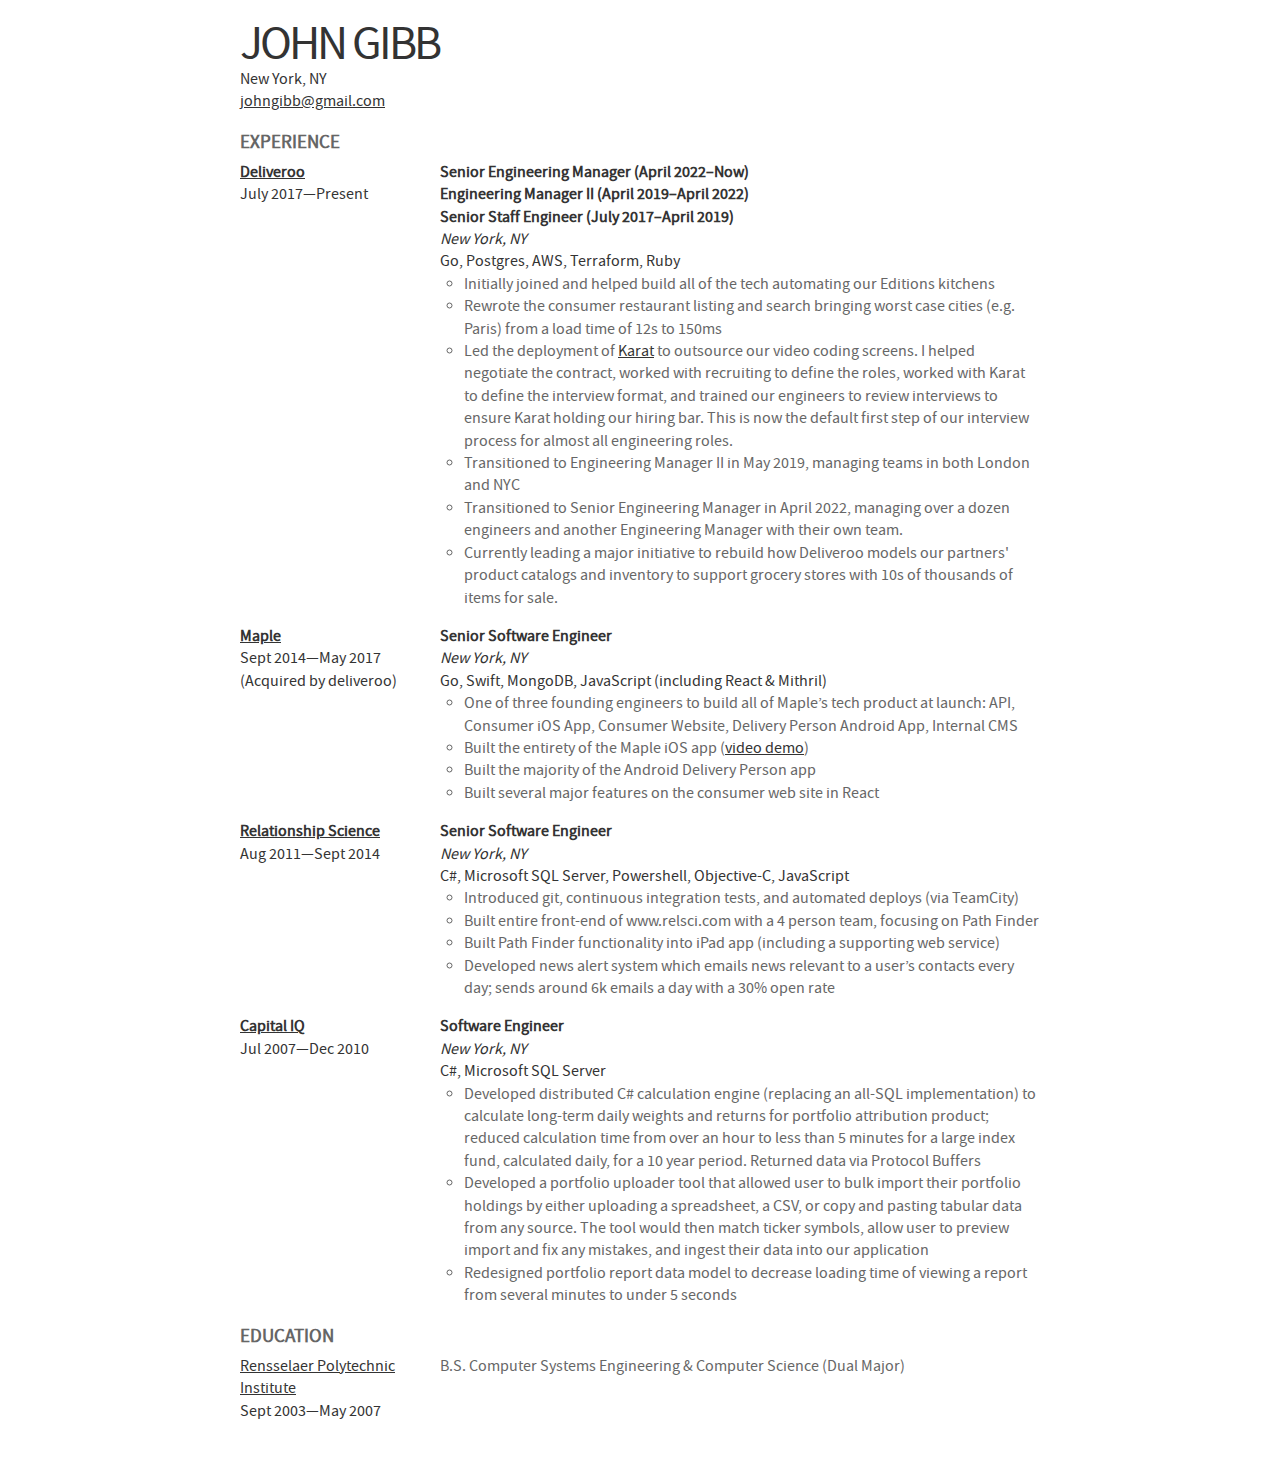
<file: resume.html>
<!DOCTYPE html>
<html>
  <head>
    <meta charset="UTF-8" />
    <meta name="viewport" content="width=device-width, initial-scale=1.0">
    <title>John Gibb, Senior Engineering Manager in New York, NY</title>
    <link rel="stylesheet" href="css/reset.css" type="text/css" />
    <link rel="stylesheet" href="css/fonts.css" type="text/css" />
    <link rel="stylesheet" href="css/main.css" type="text/css" />
    <link rel="stylesheet" href="css/resume.css" type="text/css" />
  </head>
  <body>
    <div id="about">
      <h1>John Gibb</h1>
      <ul>
        <li>New York, NY</li>
        <li><a href="mailto:johngibb@gmail.com">johngibb@gmail.com</a></li>
      </ul>
    </div>
    <div id="experience">
      <h2>Experience</h2>
      <ul class="history">
      <li>
        <div class="row">
          <div class="left">
            <div class="organization">
              <a href="https://deliveroo.co.uk">Deliveroo</a>
            </div>
            <div class="tenure">July 2017—Present</div>
          </div>
          <div class="right">
            <div class="role">
              <ul class="title-history">
                <li>Senior Engineering Manager (April 2022–Now)</li>
                <li>Engineering Manager II (April 2019–April 2022)</li>
                <li>Senior Staff Engineer (July 2017–April 2019)</li>
              </ul>
            </div>
            <div class="location">
              New York, NY
            </div>
            <div class="stack">
                Go, Postgres, AWS, Terraform, Ruby
            </div>
            <div class="desc">
              <ul>
                <li>Initially joined and helped build all of the tech automating our Editions kitchens</li>
                <li>Rewrote the consumer restaurant listing and search bringing worst case cities (e.g. Paris) from a load time of 12s to 150ms</li>
                <li>Led the deployment of <a href="https://karat.com/">Karat</a> to outsource our video coding screens. I helped negotiate the contract,
                  worked with recruiting to define the roles, worked with Karat to define the interview format, and trained our engineers to review
                  interviews to ensure Karat holding our hiring bar. This is now the default first step of our interview process for almost all
                  engineering roles.</li>
                <li>Transitioned to Engineering Manager II in May 2019, managing teams in both London and NYC</li>
                <li>Transitioned to Senior Engineering Manager in April 2022, managing over a dozen engineers and another Engineering Manager with their own team.</li>
                <li>Currently leading a major initiative to rebuild how Deliveroo models our partners' product catalogs and inventory to support
                  grocery stores with 10s of thousands of items for sale.</li>
              </ul>
            </div>
          </div>
        </div>
      </li>
      <li>
          <div class="row">
            <div class="left">
              <div class="organization">
                <a href="https://www.fastcompany.com/3057405/how-maple-built-an-insanely-efficient-chipotle-crushing-food-delivery-m">Maple</a>
              </div>
              <div class="tenure">Sept 2014—May 2017 (Acquired by deliveroo)</div>
            </div>
            <div class="right">
              <div class="role">
                Senior Software Engineer
              </div>
              <div class="location">
                New York, NY
              </div>
              <div class="stack">
                Go, Swift, MongoDB, JavaScript (including React &amp; Mithril)
              </div>
              <div class="desc">
                <ul>
                  <li>One of three founding engineers to build all of Maple’s tech product at launch: API, Consumer iOS App, Consumer Website, Delivery Person Android App, Internal CMS</li>
                  <li>Built the entirety of the Maple iOS app (<a href="https://youtu.be/Zbe34VtEbwQ">video demo</a>)</li>
                  <li>Built the majority of the Android Delivery Person app</li>
                  <li>Built several major features on the consumer web site in React</li>
                </ul>
              </div>
            </div>
          </div>
        </li>
        <li>
          <div class="row">
            <div class="left">
              <div class="organization">
                <a href="https://relsci.com">Relationship Science</a>
              </div>
              <div class="tenure">Aug 2011—Sept 2014</div>
            </div>
            <div class="right">
              <div class="role">
                Senior Software Engineer
              </div>
              <div class="location">
                New York, NY
              </div>
              <div class="stack">
                C#, Microsoft SQL Server, Powershell, Objective-C, JavaScript
              </div>
              <div class="desc">
                <ul>
                  <li>Introduced git, continuous integration tests, and automated deploys (via TeamCity)</li>
                  <li>Built entire front-end of www.relsci.com with a 4 person team, focusing on Path Finder</li>
                  <li>Built Path Finder functionality into iPad app (including a supporting web service)</li>
                  <li>Developed news alert system which emails news relevant to a user’s contacts every day; sends around 6k emails a day with a 30% open rate</li>
                </ul>
              </div>
            </div>
          </div>
        </li>
        <li>
          <div class="row">
            <div class="left">
              <div class="organization">
                <a href="https://capitaliq.com">Capital IQ</a>
              </div>
              <div class="tenure">Jul 2007—Dec 2010</div>
            </div>
            <div class="right">
              <div class="role">
                Software Engineer
              </div>
              <div class="location">
                New York, NY
              </div>
              <div class="stack">
                C#, Microsoft SQL Server
              </div>
              <div class="desc">
                <ul>
                  <li>Developed distributed C# calculation engine (replacing an all-SQL implementation) to calculate long-term daily weights and returns for portfolio attribution product; reduced calculation time from over an hour to less than 5 minutes for a large index fund, calculated daily, for a 10 year period. Returned data via Protocol Buffers</li>
                  <li>Developed a portfolio uploader tool that allowed user to bulk import their portfolio holdings by either uploading a spreadsheet, a CSV, or copy and pasting tabular data from any source. The tool would then match ticker symbols, allow user to preview import and fix any mistakes, and ingest their data into our application</li>
                  <li>Redesigned portfolio report data model to decrease loading time of viewing a report from several minutes to under 5 seconds</li>
                </ul>
              </div>
            </div>
          </div>
        </li>
      </ul>
    </div>
    <div id="education">
      <h2>Education</h2>
      <ul class="history">
        <li>
          <div class="row">
            <div class="left">
              <div class="organization">
                <a href="https://rpi.edu">Rensselaer Polytechnic Institute</a>
              </div>
              <div class="tenure">Sept 2003—May 2007</div>
            </div>
            <div class="right">
              <div class="desc">
                B.S. Computer Systems Engineering &amp; Computer Science (Dual Major)
              </div>
            </div>
          </div>
        </li>
      </ul>
    </div>
      <!-- Google tag (gtag.js) -->
      <script async src="https://www.googletagmanager.com/gtag/js?id=G-RESPZXG5PF"></script>
      <script>
        window.dataLayer = window.dataLayer || [];
        function gtag(){dataLayer.push(arguments);}
        gtag('js', new Date());

        gtag('config', 'G-RESPZXG5PF');
      </script>
  </body>
</html>
</file>
<file: css/fonts.css>
/*! Generated by Font Squirrel (https://www.fontsquirrel.com) on June 5, 2017 */

@font-face {
    font-family: 'source_sans_proregular';
    src: url('sourcesanspro-regular-webfont.woff2') format('woff2'),
         url('sourcesanspro-regular-webfont.woff') format('woff');
    font-weight: normal;
    font-style: normal;

}
</file>
<file: css/main.css>
body {
    margin: auto;
    max-width: 800px;
    font-family: 'source_sans_proregular';
    font-size: 1em;
    line-height: 1.4em;
    color: #333;
    padding: 20px;
}

h1 {
    font-size: 3em;
    line-height: 1em;
    letter-spacing: -3px;
}

h2 {
    font-size: 1.2em;
    line-height: 1em;
    margin-top: 1em;
    margin-bottom: 0.5em;
    font-weight: bold;
    color: #666;
}

a {
    color: #333;
}

h1, h2, h3, h4, h5, h5 {
    text-transform: uppercase;
}
</file>
<file: css/resume.css>
#experience .role {
    font-weight: bold;
}

#experience .organization {
    font-weight: bold;
}

#experience > .history ul {
    list-style-type: circle;
}

#experience > .history ul li {
    margin-left: 1.5em;
}

#experience .location {
    font-style: italic;
}

.desc {
    color: #666;
}

.row:after, .row:before {
    display: table;
    content: "";
}

.row:after {
    clear: both;
}

.row:after, .row:before {
    display: table;
    content: "";
}

.left {
    float: left;
    width: 25%
}

.right {
    float: left;
    width: 75%;
}

.history {
    padding-left: 0;
}

.history > li {
    margin-bottom: 1em;
}

.title-history > li {
    list-style-type: none;
    margin-left: 0 !important;
}


@media screen and (max-width:700px) {
    body {
        font-size: 0.9em;
    }
    .left, .right {
        float: none;
        width: 100%;
    }
}

@media print {
    body {
        font-size: 0.9em;
    }
}
</file>
